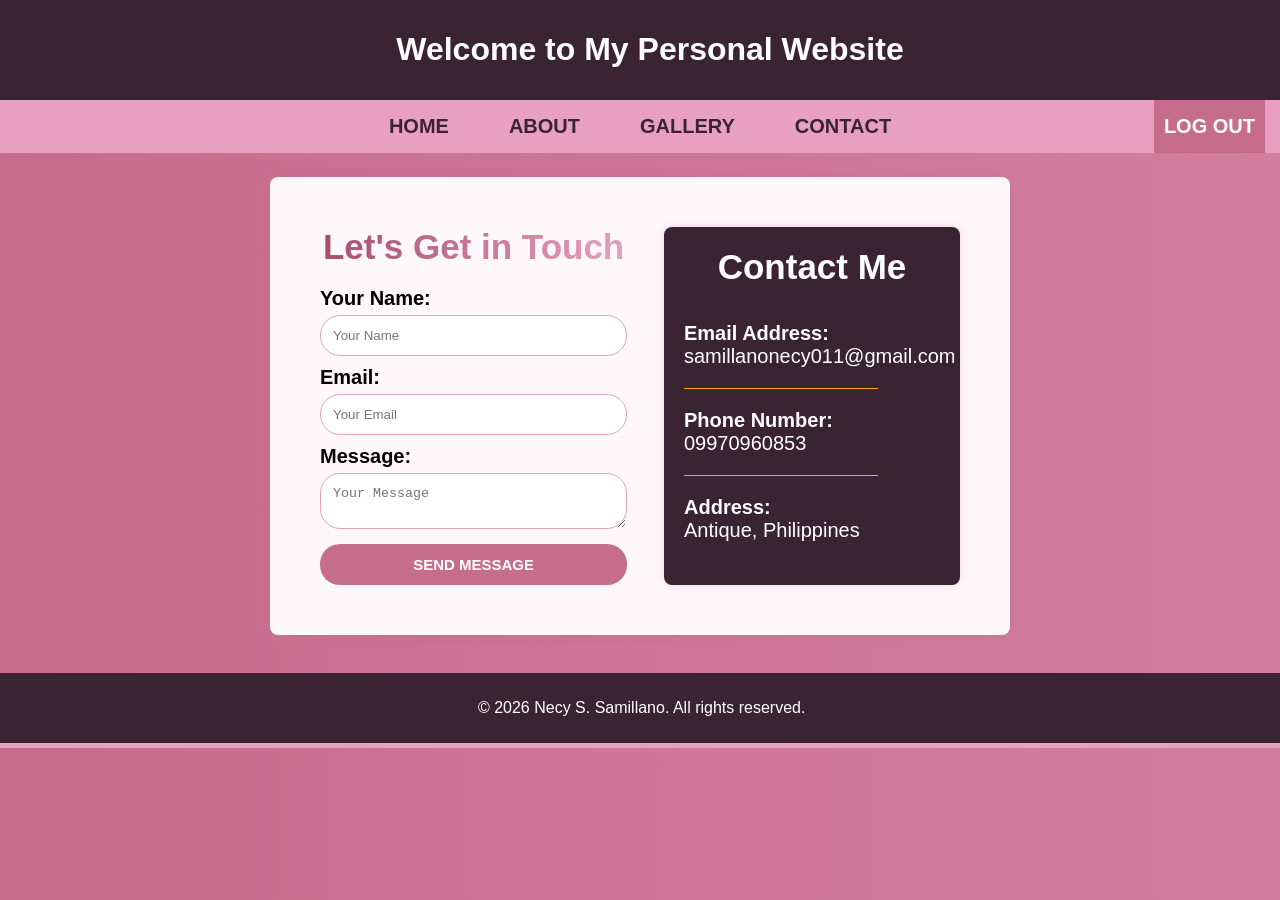
<file: contact.html>
<!DOCTYPE html> 
<html lang="en"> 
<head> 
    <meta charset="UTF-8"> 
    <meta name="viewport" content="width=device-width, initial-scale=1.0"> 
    <title>Contact - Personal Website</title> 
    <link rel="stylesheet" href="style.css"> 
     
</head> 
<body class="contact-background"> 
    <header> 
        <h1>Welcome to My Personal Website</h1> 
    </header> 
  
    <nav> 
        <ul> 
            <li><a href="index.html">HOME</a></li> 
            <li class="dropdown"> 
                <a href="#" class="dropbtn">ABOUT</a> 
                <div class="dropdown-content"> 
                    <a href="skills.html">Skills I'm Developing</a> 
                    <a href="goals.html">My Goals as a Student</a> 
                    <a href="funfacts.html">Fun Facts About Me</a> 
                </div> 
            </li> 
  
            <li><a href="gallery.html">GALLERY</a></li> 
            <li><a href="contact.html">CONTACT</a></li> 
            <a href="javascript:void(0);" class="logout-button" onclick="confirmLogout()">LOG OUT</a> 
  
        </ul> 
    </nav> 
    <section id="section2"></section> 
    <section id="contact"> 
        <div class="contact-content"> 
            <!-- Contact Form --> 
            <form id="contactForm" class="contact-form"> 
                <h2>Let's Get in Touch</h2> 
                <label for="name">Your Name:</label> 
                <input type="text" id="name" name="name" placeholder="Your Name"> 
                <span class="error"  id="nameError"></span> 
     
                <label for="email">Email:</label> 
                <input type="email" id="email" name="email" placeholder="Your Email"> 
                <span class="error" id="emailError"></span> 
     
                <label for="message">Message:</label> 
                <textarea id="message" name="message" placeholder="Your Message"></textarea> 
                <span class="error" id="messageError"></span> 
     
                <button type="submit"><strong>SEND MESSAGE</strong> </button> 
            </form> 
     
            <!-- New Container for Contact Details --> 
            <div class="contact-details"> 
                <h3><center>Contact Me</center></h3> 
                <p><strong>Email Address:</strong> <br> samillanonecy011@gmail.com</p> 
                <hr width="75%" size="1" color="Orange" align="left"> 
                <p><strong>Phone Number:</strong> <br>09970960853</p> 
                <hr width="75%" size="1" color="Orange" align="left"> 
                <p><strong>Address:</strong> <br> Antique, Philippines</p> 
            </div> 
        </div> 
    </section> 
     
     
    <footer> 

        <p>&copy; 2026 Necy S. Samillano. All rights reserved.</p> 
    </footer> 
    <div class="footer-divider"></div> <!-- Orange line --> 
  
  
  
  
    <script> 
  const form = document.querySelector("#contactForm"); 
const nameInput = document.querySelector("#name"); 
const emailInput = document.querySelector("#email"); 
const messageInput = document.querySelector("#message"); 
  
form.addEventListener("submit", function(event) { 
    let isValid = true; 
  
    // Clear all previous error messages 
    document.querySelectorAll(".error").forEach(function(errorElement) { 
        errorElement.textContent = ""; 
    }); 
  
    // Validate Name 
    if (nameInput.value.trim() === "") { 
        document.getElementById('nameError').textContent = "Name is required"; 
        isValid = false; 
    } 
  
    // Validate Email 
    if (emailInput.value.trim() === "") { 
        document.getElementById('emailError').textContent = "Email is required"; 
        isValid = false; 
    } else if (!validateEmail(emailInput.value)) { 
        document.getElementById('emailError').textContent = "Please enter a valid email"; 
        isValid = false; 
    } 
  
    // Validate Message 
    if (messageInput.value.trim() === "") { 
        document.getElementById('messageError').textContent = "Message is required"; 
        isValid = false; 
    } 
  
    // Prevent form submission if there are errors 
    if (!isValid) { 
        event.preventDefault(); 
    } 
}); 
  
// Function to validate email format 
function validateEmail(email) { 
    const re = /^[^\s@]+@[^\s@]+\.[^\s@]+$/; 
    return re.test(String(email).toLowerCase()); 
} 
  
    </script> 
  
  
<script> 
document.getElementById('contactForm').addEventListener('submit', function(event) { 
    event.preventDefault(); // Prevent the default form submission 
  
    // Get form values 
    const name = document.getElementById('name').value; 
    const email = document.getElementById('email').value; 
    const message = document.getElementById('message').value; 
  
    // Simple validation (can be extended) 
    if (name === "" || email === "" || message === "") { 
        alert("Please fill in all fields before submitting."); 
        return; // Exit the function if validation fails 
    } 
  
    // Simulating a successful message submission 
    alert("Your message has been sent successfully!"); 
    // Clear form fields after submission 
    document.getElementById('contactForm').reset(); 
}); 
  
</script> 
  
  
<script> 
    // Logout function with confirmation 
    function confirmLogout() { 
        // Show a confirmation message to the user 
        const confirmLogout = confirm("Are you sure you want to log out?"); 
     
        // If the user confirms, proceed with logging out 
        if (confirmLogout) { 
            // Mark the user as logged out in localStorage (if used) 
            localStorage.removeItem('isLoggedIn'); // Or any other keys related to login credentials 
     
            // Redirect to the login page 
            window.location.href = 'login.html'; 
        } else { 
            // If the user cancels, do nothing 
            return; 
        } 
    } 
     
    </script> 
  
</body> 
</html>
</file>
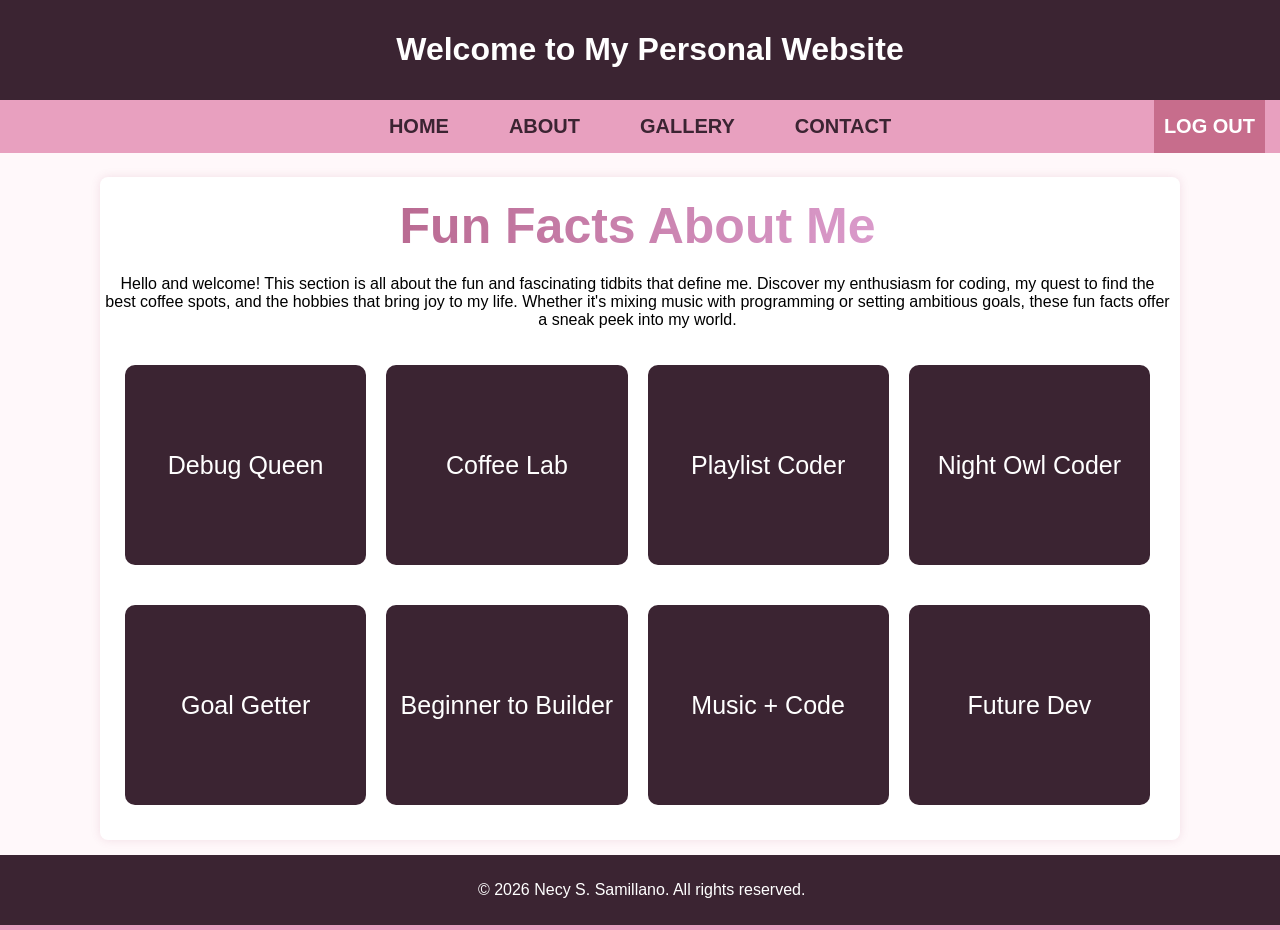
<file: funfacts.html>
<!DOCTYPE html> 
<html lang="en"> 
<head> 
    <meta charset="UTF-8"> 
    <meta name="viewport" content="width=device-width, initial-scale=1.0"> 
    <title>Fun Facts About Me</title> 
    <link rel="stylesheet" href="style.css"> 
</head> 
<body> 
    <header> 
        <h1>Welcome to My Personal Website</h1> 
    </header> 
  
    <nav> 
        <ul> 
            <li><a href="index.html">HOME</a></li> 
            <li class="dropdown"> 
                <a href="#" class="dropbtn">ABOUT</a> 
                <div class="dropdown-content"> 
                    <a href="skills.html">Skills I'm Developing</a> 
                    <a href="goals.html">My Goals as a Student</a> 
                    <a href="funfacts.html">Fun Facts About Me</a> 
                </div> 
            </li> 
            <li><a href="gallery.html">GALLERY</a></li> 
            <li><a href="contact.html">CONTACT</a></li> 
            <a href="javascript:void(0);" class="logout-button" onclick="confirmLogout()">LOG OUT</a> 
  
        </ul> 
    </nav> 
    <section id="section2"></section> 
    <section id="drop"> 
  
        <h2>Fun Facts About Me</h2> 
        <p>Hello and welcome! This section is all about the fun and fascinating tidbits that define me.  
            Discover my enthusiasm for coding, my quest to find the best coffee spots, and the hobbies that bring joy to my life.  
            Whether it's mixing music with programming or setting ambitious goals, these fun facts offer a sneak peek into my world. </p> 
     
            <div class="funfact-container"> 
                <div class="funfact-card"> 
                    <div class="funfact-inner"> 
                        <div class="funfact-front"> 
                            <p>Debug Queen</p> 
                        </div> 
                        <div class="funfact-back"> 
                            <p>I can stare at a bug for 2 hours, fix it with one semicolon!essential!</p> 
                        </div> 
                    </div> 
                </div> 
                <div class="funfact-card"> 
                    <div class="funfact-inner"> 
                        <div class="funfact-front"> 
                            <p>Coffee Lab</p> 
                        </div> 
                        <div class="funfact-back"> 
                            <p>My best code is written after my 2nd coffee!</p> 
                        </div> 
                    </div> 
                </div> 
                <div class="funfact-card"> 
                    <div class="funfact-inner"> 
                        <div class="funfact-front"> 
                            <p>Playlist Coder</p> 
                        </div> 
                        <div class="funfact-back"> 
                            <p>I have a different Spotify playlist for HTML, CSS and JavaScript!</p> 
                        </div> 
                    </div> 
                </div> 
                <div class="funfact-card"> 
                    <div class="funfact-inner"> 
                        <div class="funfact-front"> 
                            <p>Night Owl Coder </p> 
                        </div> 
                        <div class="funfact-back"> 
                            <p>I'm most productive from 10pm to 2am!</p> 
                        </div> 
                    </div> 
                </div> 
            </div> 
            <div class="funfact-container"> 
                <div class="funfact-card"> 
                    <div class="funfact-inner"> 
                        <div class="funfact-front"> 
                            <p>Goal Getter</p> 
                        </div> 
                        <div class="funfact-back"> 
                            <p>I write my goals on sticky notes and actually check them off!</p> 
                        </div> 
                    </div> 
                </div> 
                <div class="funfact-card"> 
                    <div class="funfact-inner"> 
                        <div class="funfact-front"> 
                            <p>Beginner to Builder</p> 
                        </div> 
                        <div class="funfact-back"> 
                            <p>Started with "Hello World" now building my own personal website!</p> 
                        </div> 
                    </div> 
                </div> 
                <div class="funfact-card"> 
                    <div class="funfact-inner"> 
                        <div class="funfact-front"> 
                            <p> Music + Code</p> 
                        </div> 
                        <div class="funfact-back"> 
                            <p>I can't code without lo-fi in my headphones!</p> 
                        </div> 
                    </div> 
                </div> 
                <div class="funfact-card"> 
                    <div class="funfact-inner"> 
                        <div class="funfact-front"> 
                            <p>Future Dev </p> 
                        </div> 
                        <div class="funfact-back"> 
                            <p>Dream is to be a full-stack developer and have my own coffee shop with free Wi-Fi!</p> 
                        </div> 
                    </div> 
                </div> 
            </div> 
                </div> 
  
    </section> 
    <script> 
        // Logout function with confirmation 
        function confirmLogout() { 
            // Show a confirmation message to the user 
            const confirmLogout = confirm("Are you sure you want to log out?"); 
         
            // If the user confirms, proceed with logging out 
if (confirmLogout) { 
// Mark the user as logged out in localStorage (if used) 
localStorage.removeItem('isLoggedIn'); // Or any other keys related to login 
credentials 
} 
// Redirect to the login page 
window.location.href = 'login.html'; 
 } else { 
// If the user cancels, do nothing 
       return; 
}
</script> 
<footer> 
<p>&copy; 2026 Necy S. Samillano. All rights reserved.</p> 
</footer> 
<div class="footer-divider"></div> <!-- Orange line --> 
</body> 
</html>
</file>
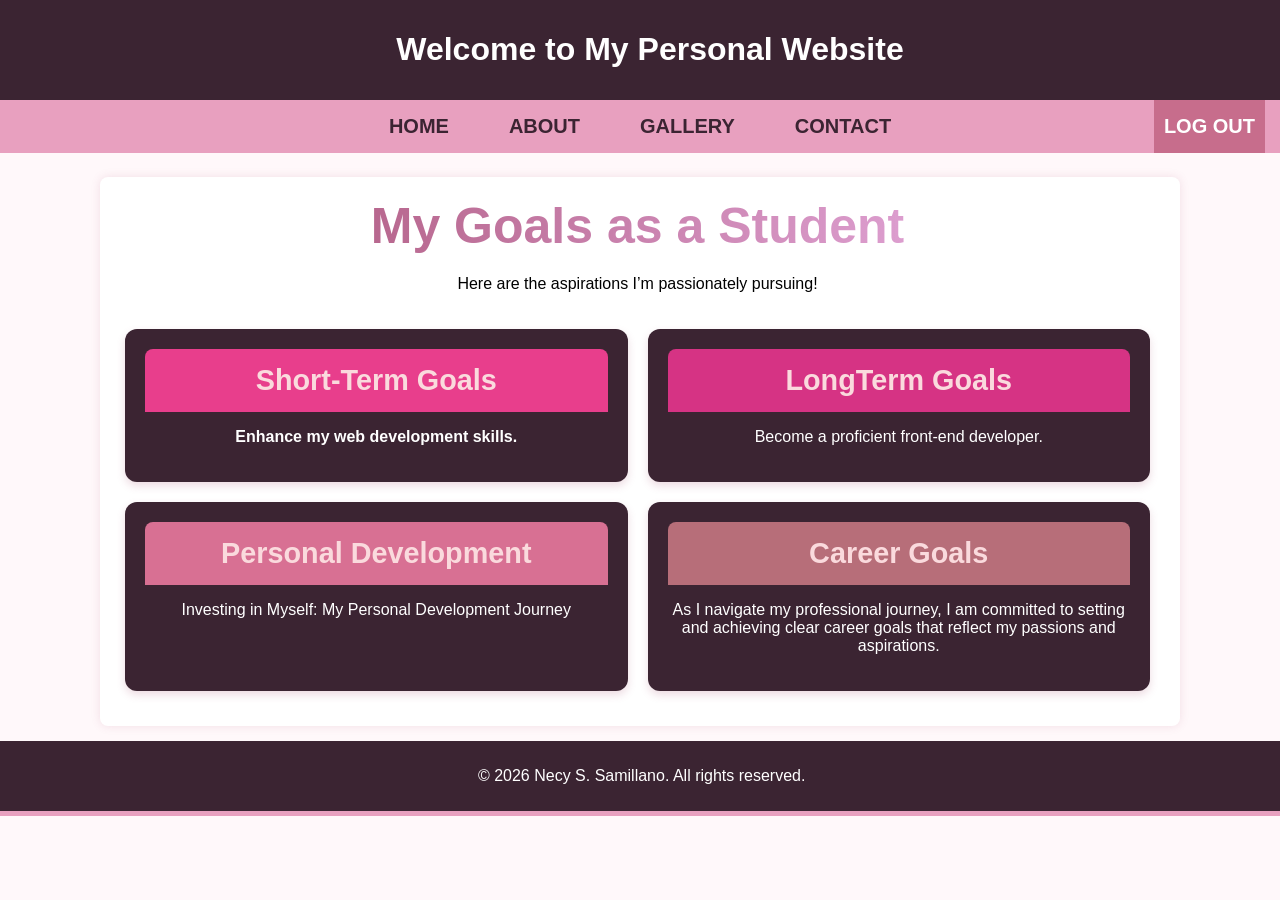
<file: goals.html>
<!DOCTYPE html> 
<html lang="en"> 
<head> 
    <meta charset="UTF-8"> 
    <meta name="viewport" content="width=device-width, initial-scale=1.0"> 
    <title>My Goals as a Student</title> 
    <link rel="stylesheet" href="style.css"> 
</head> 
<body> 
    <header> 
        <h1>Welcome to My Personal Website</h1> 
    </header> 
  
    <nav> 
        <ul> 
            <li><a href="index.html">HOME</a></li> 
            <li class="dropdown"> 
                <a href="#" class="dropbtn">ABOUT</a> 
                <div class="dropdown-content"> 
                    <a href="skills.html">Skills I'm Developing</a> 
                    <a href="goals.html">My Goals as a Student</a> 
                    <a href="funfacts.html">Fun Facts About Me</a> 
                </div> 
            </li> 
            <li><a href="gallery.html">GALLERY</a></li> 
            <li><a href="contact.html">CONTACT</a></li> 
            <a href="javascript:void(0);" class="logout-button" onclick="confirmLogout()">LOG OUT</a> 
  
        </ul> 
    </nav> 
    <section id="section2"></section> 
    <section id="drop"> 
        <h2>My Goals as a Student</h2> 
            <p style="text-align: center;">Here are the aspirations I’m passionately pursuing!</p> 
            
                <div class="goal-grid"> 
                    <div class="goal-card" onclick="toggleGoalDetails(1)"> 
                        <div class="goal-header" style="background-color: #e83e8c;"><strong>
                        Short-Term Goals</strong></div> 
                        <p><strong>Enhance my web development skills. </strong></p> 
                        <div class="goal-details" id="goal1-details"> 
                            <p>My focus right now is improve my web development skills. I wantt to get better at HTML, CSS and JavaScript
                                and learn how to build clean, responsive website for our school projects.
                            </p> 
                        </div> 
                    </div> 
         
                    <div class="goal-card" onclick="toggleGoalDetails(1)"> 
                        <div class="goal-header" style="background-color: #d63384;"><strong>

                        LongTerm Goals</strong></div> 
                        <p>Become a proficient front-end developer.</p> 
                        <div class="goal-details" id="goal2-details"> 
                            <p>I want to become a skilled front-end developer in the future, I hope to work on real projects that 
                                help people and build a career in the IT industry.</p></p> 
                        </div> 
                    </div> 
         
                    <div class="goal-card" onclick="toggleGoalDetails(2)"> 
                        <div class="goal-header" style="background-color: #d87093;"><strong>

                         Personal Development</strong></div> 
                        <p>Investing in Myself: My Personal Development Journey</p> 
                        <div class="goal-details" id="goal3-details"> 
                            <p>As a college student, I want to become more confident and independent, I'm learning to manage my time better
                                handle challenges and grow both personally and academically.</p> 
                        </div> 
                    </div> 
         
                    <div class="goal-card" onclick="toggleGoalDetails(2)"> 
                        <div class="goal-header" style="background-color: #b76e79;"><strong>
                          Career Goals</strong></div> 
                        <p>As I navigate my professional journey, I am committed to setting and achieving clear career goals that reflect my passions and aspirations. </p> 
                        <div class="goal-details" id="goal4-details"> 
                            <p>My goal is to finish my IT degree and work in the tech industry. I want to join a team where i can learn,
                                contribute my skills in web development and design and contribute growing as a professional.</p> 
                        </div> 
                    </div> 
                </div> 
            </section> 
    </section> 
     
    <footer> 
        <p>&copy; 2026 Necy S. Samillano. All rights reserved.</p> 
    </footer> 
    <div class="footer-divider"></div> <!-- Orange line --> 
  
  
    <script> 
        // Function to toggle details for both cards in a row 
        function toggleGoalDetails(group) { 
            const details1 = document.getElementById('goal' + (group * 2 - 1) + '-details'); 
            const details2 = document.getElementById('goal' + (group * 2) + '-details'); 
  
            // Toggle visibility for the paired goals 
            details1.classList.toggle('active'); 
            details2.classList.toggle('active'); 
        } 
    </script> 
<script> 
    // Logout function with confirmation 
    function confirmLogout() { 
        // Show a confirmation message to the user 
        const confirmLogout = confirm("Are you sure you want to log out?"); 
     
        // If the user confirms, proceed with logging out 
        if (confirmLogout) { 
            // Mark the user as logged out in localStorage (if used) 
            localStorage.removeItem('isLoggedIn'); // Or any other keys related to login credentials 
     
            // Redirect to the login page 
            window.location.href = 'login.html'; 
        } else { 
            // If the user cancels, do nothing 
            return; 
        } 
    } 
     
    </script> 
  
</body> 
</html>
</file>
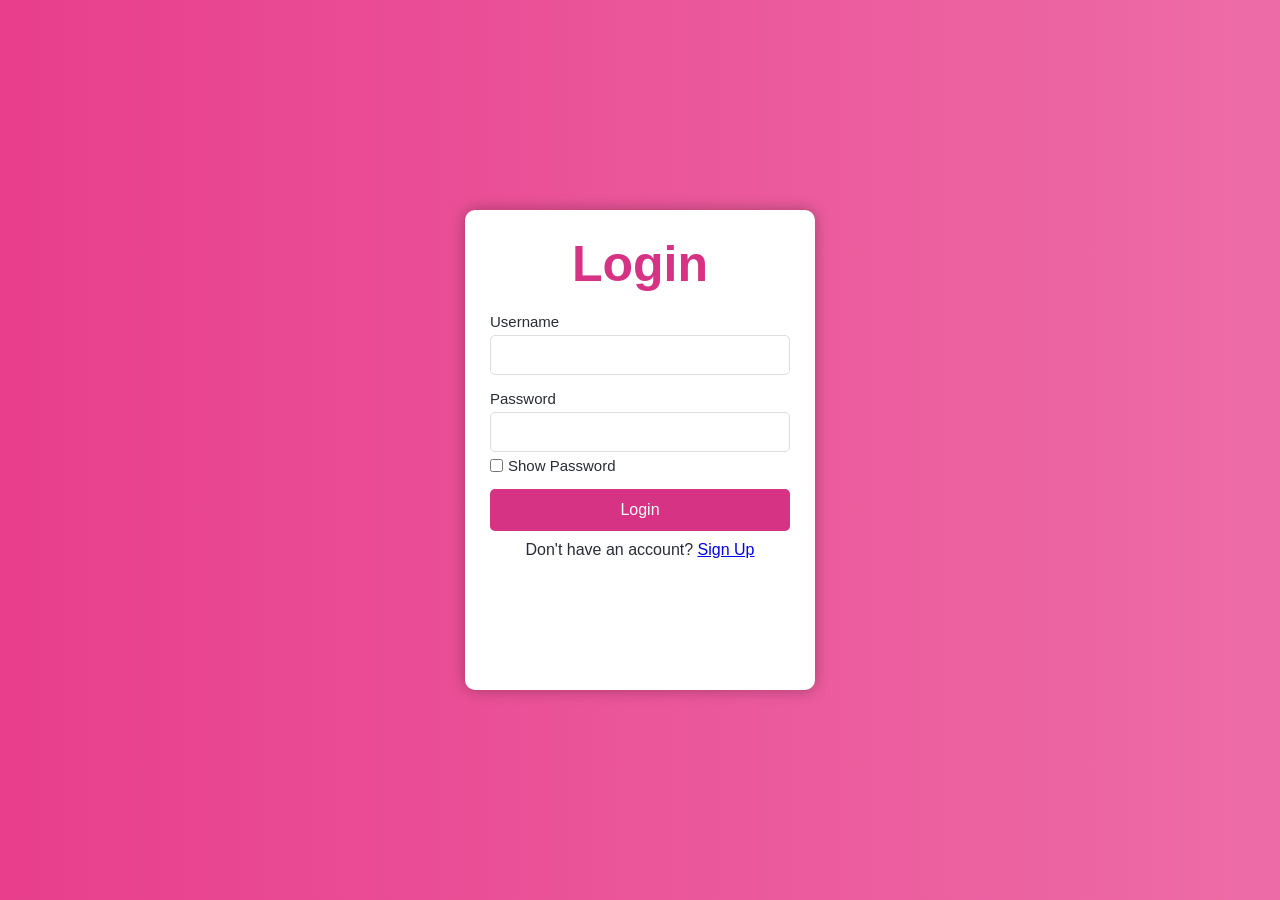
<file: login.html>
<!DOCTYPE html> 
<html lang="en"> 
<head> 
    <meta charset="UTF-8"> 
    <meta name="viewport" content="width=device-width, initial-scale=1.0"> 
    <title>Login & Sign Up Page</title> 
    <link rel="stylesheet" href="login_style.css"> 
</head> 
<body> 
    <div class="form-container"> 
        <h2 id="formTitle">Login</h2> 
        <form id="authForm"> 
            <label for="username">Username</label> 
            <input type="text" id="username" required> 
  
            <label for="password">Password</label> 
            <input type="password" id="password" required> 
  
            <!-- Show Password Checkbox (only for Login) --> 
            <div class="show-password" id="showPasswordContainer"> 
                <input type="checkbox" id="showPassword" onclick="togglePasswordVisibility()"> 
                <label for="showPassword">Show Password</label> 
            </div> 
  
            <!-- Confirm password field for sign-up form --> 
            <label for="confirmPassword" id="confirmPasswordLabel" style="display: none;">Confirm Password</label> 
            <input type="password" id="confirmPassword" style="display: none;"> 
             
            <!-- Password match message --> 
            <p id="passwordMatchMessage" style="font-size: 14px; color: red; display: none;"></p> 
  
            <button type="button" onclick="handleSubmit()">Login</button> 
            <p id="errorMessage"></p> 
  
            <!-- Toggle link to switch between forms --> 
            <p id="toggleText">Don't have an account? <a href="#" onclick="toggleForm()">Sign Up</a></p> 
        </form> 
    </div> 
    <!-- Embedded JavaScript --> 
    <script> 
        let isLogin = true; 
        function toggleForm() { 
    const formTitle = document.getElementById('formTitle'); 
    const confirmPassword = document.getElementById('confirmPassword'); 
    const confirmPasswordLabel = document.getElementById('confirmPasswordLabel'); 
    const submitButton = document.querySelector('button'); 
    const toggleText = document.getElementById('toggleText'); 
    const showPasswordContainer = document.getElementById('showPasswordContainer'); 
  
    // Clear form fields when toggling 
    document.getElementById('authForm').reset(); 
    document.getElementById('errorMessage').textContent = ''; // Clear any error message 
  
    if (isLogin) { 
        // Switch to Sign-Up form 
        formTitle.textContent = 'Sign Up'; 
        confirmPassword.style.display = 'block'; 
        confirmPasswordLabel.style.display = 'block'; 
        submitButton.textContent = 'Sign Up'; 
        toggleText.innerHTML = 'Already have an account? <a href="#" onclick="toggleForm()">Login</a>'; 
        showPasswordContainer.style.visibility = 'hidden'; // Hide without shifting layout 
        isLogin = false; 
    } else { 
        // Switch to Login form 
        formTitle.textContent = 'Login'; 
        confirmPassword.style.display = 'none'; 
        confirmPasswordLabel.style.display = 'none'; 
        submitButton.textContent = 'Login'; 
        toggleText.innerHTML = 'Don\'t have an account? <a href="#" onclick="toggleForm()">Sign Up</a>'; 
        showPasswordContainer.style.visibility = 'visible'; // Show Show Password checkbox 
        isLogin = true; 
    } 
} 
  
        function handleSubmit() { 
            const username = document.getElementById('username').value; 
            const password = document.getElementById('password').value; 
            const errorMessage = document.getElementById('errorMessage'); 
  
            if (isLogin) { 
                const storedUsername = localStorage.getItem('username'); 
                const storedPassword = localStorage.getItem('password'); 
  
                if (username === storedUsername && password === storedPassword) { 
                    alert('Welcome! Successfully logged in.'); // This line triggers the alert 
                    window.location.href = 'index.html'; // Redirect to home page if credentials are valid 
                } else { 
                    errorMessage.textContent = 'Invalid username or password'; 
                } 
            } else { 
                const confirmPassword = document.getElementById('confirmPassword').value; 
                if (password !== confirmPassword) { 
                    errorMessage.textContent = 'Passwords do not match'; 
                } else if (username && password) { 
                    localStorage.setItem('username', username); 
                    localStorage.setItem('password', password); 
  
                    alert('Account created successfully! You can now log in.'); 
                    document.getElementById('authForm').reset(); 
                    toggleForm(); // Switch back to login form after sign-up 
                } else { 
                    errorMessage.textContent = 'Please fill out all fields'; 
                } 
            } 
        } 
  
        function togglePasswordVisibility() { 
            const passwordField = document.getElementById('password'); 
            if (passwordField.type === 'password') { 
                passwordField.type = 'text'; 
            } else { 
                passwordField.type = 'password'; 
            } 
        } 
  
        document.getElementById('confirmPassword').addEventListener('input', checkPasswordMatch); 
  
        function checkPasswordMatch() { 
            const password = document.getElementById('password').value; 
            const confirmPassword = document.getElementById('confirmPassword').value; 
            const message = document.getElementById('passwordMatchMessage'); 
  
            if (confirmPassword === "") { 
                message.style.display = 'none'; 
            } else if (confirmPassword === password) { 
                message.textContent = 'Passwords match'; 
                message.style.color = 'green'; 
                message.style.display = 'block'; 
            } else { 
                message.textContent = 'Passwords do not match'; 
                message.style.color = 'red'; 
                message.style.display = 'block'; 
            } 
        } 
    </script> 
</body> </html>
</file>
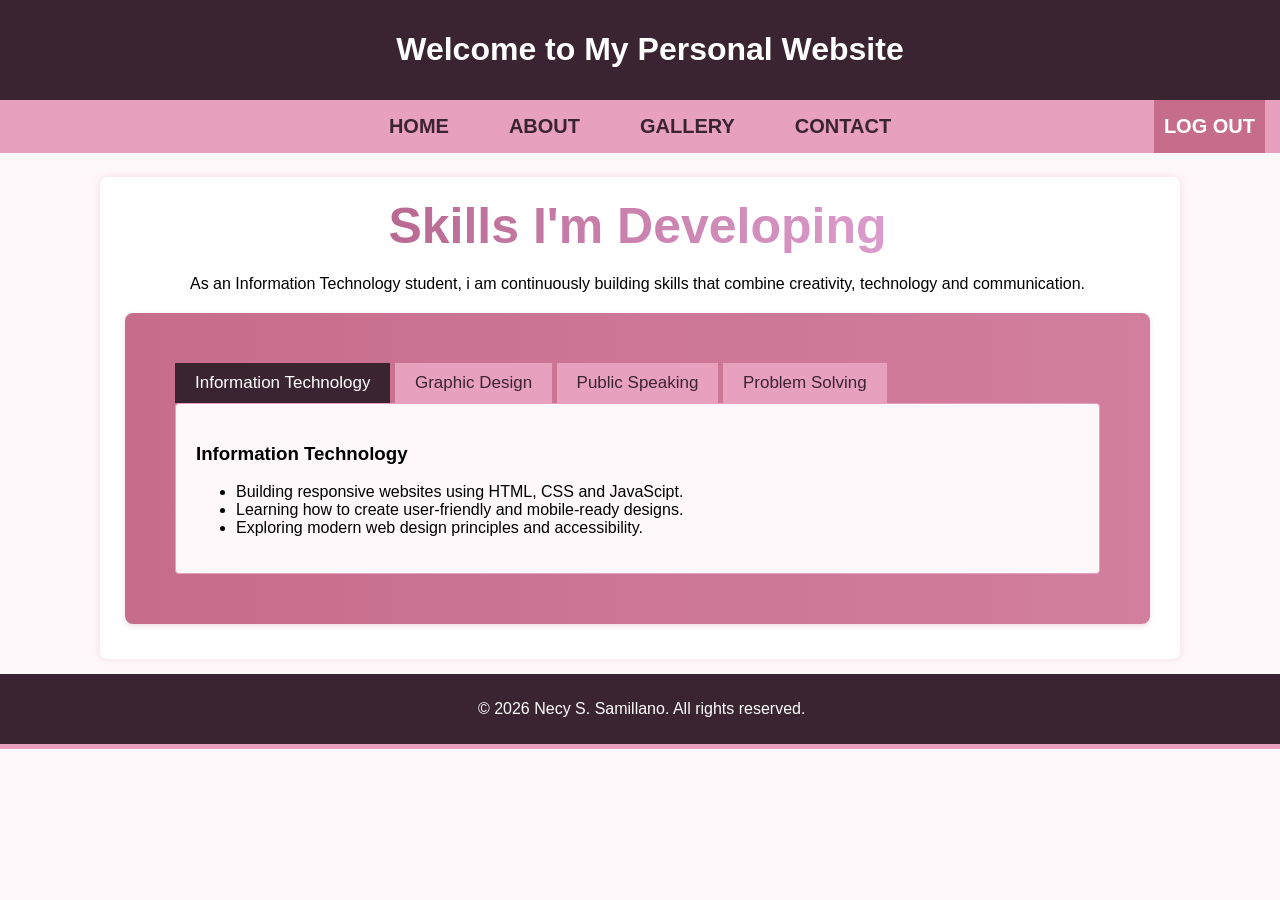
<file: skills.html>
<!DOCTYPE html> 
<html lang="en"> 
<head> 
    <meta charset="UTF-8"> 
    <meta name="viewport" content="width=device-width, initial-scale=1.0"> 
    <title>Skills I'm Developing</title> 
    <link rel="stylesheet" href="style.css"> 
</head> 
<body> 
    <header> 
        <h1>Welcome to My Personal Website</h1> 
    </header> 
  
    <nav> 
        <ul> 
            <li><a href="index.html">HOME</a></li> 
            <li class="dropdown"> 
                <a href="#" class="dropbtn">ABOUT</a> 
                <div class="dropdown-content"> 
                    <a href="skills.html">Skills I'm Developing</a> 
                    <a href="goals.html">My Goals as a Student</a> 
                    <a href="funfacts.html">Fun Facts About Me</a> 
                </div> 
            </li> 
            <li><a href="gallery.html">GALLERY</a></li> 
            <li><a href="contact.html">CONTACT</a></li> 
            <a href="javascript:void(0);" class="logout-button" onclick="confirmLogout()">LOG OUT</a> 
  
        </ul> 
    </nav> 
  
    <section id="section2"></section> 
  
    <section id="drop"> 
        <h2>Skills I'm Developing</h2> 
        <p>As an Information Technology student, i am continuously building skills that combine creativity, technology
             and communication.</p> 
    
        <section id="skills"> 
     
            <div class="tab"> 
                <button class="tablinks" onclick="openTab(event, 'IT')">Information Technology</button> 
                <button class="tablinks" onclick="openTab(event, 'GraphicDesign')">Graphic Design</button> 
                <button class="tablinks" onclick="openTab(event, 'PublicSpeaking')">Public Speaking</button> 
                <button class="tablinks" onclick="openTab(event, 'ProblemSolving')">Problem Solving</button> 
  
            </div> 
            <div id="IT" class="tabcontent"> 
                <h3>Information Technology</h3> 
                <ul> 
                    <li>Building responsive websites using HTML, CSS and JavaScipt.</li> 
                    <li>Learning how to create user-friendly and mobile-ready designs.</li> 
                    <li>Exploring modern web design principles and accessibility.</li> 
                </ul> 
            </div> 
            <div id="GraphicDesign" class="tabcontent" style="display:none;"> 
                <h3>Graphic Design</h3> 
                <ul> 

                    <li>Designing layouts using Canva.</li> 
                    <li>Learning color threory and visual hierarchy.</li> 
                    <li>Creating aesthetic and balanced web graphics.</li> 
                </ul> 
            </div> 
  
            <div id="PublicSpeaking" class="tabcontent" style="display:none;"> 
                <h3>Public Speaking</h3> 
                <ul> 
                    <li>Improving confidence in class presentations.</li> 
                    <li>Learning to communicate ideas clearly and effectively.</li> 
                    <li>Practicing active listening and collaboration.</li> 
                </ul> 
            </div> 
  
            <div id="ProblemSolving" class="tabcontent" style="display:none;"> 
                <h3>Problem Solving and Critical Thinking</h3> 
                <ul> 
                    <li>Analyzing problems and finding creative solutions.</li> 
                    <li>Applying logical thinking in coding and daily life.</li> 
                   <li>Learning to stay calm and focused under pressure. </li>  
  
                </ul> 
            </div> 
  
  
  
        </section> 
    </section> 
  
    <footer> 
        <p>&copy; 2026 Necy S. Samillano. All rights reserved.</p> 
    </footer> 
    <div class="footer-divider"></div> <!-- Orange line --> 
  
<script> 
function openTab(evt, tabName) { 
    // Get all tab content elements 
    const tabcontents = document.getElementsByClassName("tabcontent"); 
    // Hide all tab content 
    for (let i = 0; i < tabcontents.length; i++) { 
        tabcontents[i].style.display = "none"; 
    } 
  
    // Remove "active" class from all tab links 
    const tablinks = document.getElementsByClassName("tablinks"); 
    for (let i = 0; i < tablinks.length; i++) { 
        tablinks[i].classList.remove("active"); 
    } 
  
    // Show the current tab 
    document.getElementById(tabName).style.display = "block"; 
    evt.currentTarget.classList.add("active"); 
} 
  
// Initially show the first tab content 
document.addEventListener("DOMContentLoaded", function() { 
    document.querySelector('.tablinks').click(); // Simulates a click on the first tab 
}); 
</script> 
  
  
<script> 
    // Logout function with confirmation 
    function confirmLogout() { 
        // Show a confirmation message to the user 
        const confirmLogout = confirm("Are you sure you want to log out?"); 
     
        // If the user confirms, proceed with logging out 
        if (confirmLogout) { 
            // Mark the user as logged out in localStorage (if used) 
localStorage.removeItem('isLoggedIn'); // Or any other keys related to login 
// credentials 
// Redirect to the login page 
window.location.href = 'login.html'; 
} else { 
// If the user cancels, do nothing 
return; 
} 
} 
</script> 
</body> 
</html>
</file>
<file: style.css>
body { 
    font-family: Trebuchet MS, sans-serif; 
    margin: 0; 
    padding: 0; 
    background-color: #fff8fa; 
} 
  
header { 
    background-color: #3b2432; 
    color: white; 
    padding: 10px; 
    text-align: center; 
    position: fixed; /* Changed to fixed */ 
    top: 0; 
    left: 0; /* Ensure it stretches across */ 
    width: 100%; /* Ensure it stretches across */ 
    z-index: 999; 
    font-family: Trebuchet MS, sans-serif; 
  
} 
  
nav { 
    position: fixed; /* Changed to fixed */ 
    top: 100px; /* Position below the header */ 
    left: 0; 
    width: 100%; 
    z-index: 999; 
} 
  
nav ul { 
    list-style-type: none; 
    padding: 0; 
    margin: 0; 
    display: flex; 
    justify-content: center; 
    background-color: #e8a0bf; 
} 
  
nav ul li { 
    margin: 0 15px; 
} 
  
nav ul li a { 
    text-decoration: none; 
    color: #3b2432; 
    font-weight: bold; 
    padding: 15px; 
    display: block; 
    font-size: 20px; 
} 
  
nav ul li a:hover { 
    background-color: #fff8fa; 
    font-size: 20px; 
    color: #A64D6F;
} 
  
/* Dropdown Styles */ 
.dropdown-content { 
    display: none; 
    position: absolute; 
    background-color: #fff8fa; 
    box-shadow: 0px 8px 16px rgba(59, 36, 50, 0.2); 
    min-width: 160px; 
    z-index: 1; 
} 
  
.dropdown:hover .dropdown-content {
    display: block; 
} 
  
.dropdown-content a { 
    color: #3B2432; 
    padding: 12px 16px; 
    text-decoration: none; 
    display: block; 
} 
  
/* Keep the ABOUT link active while hovering on the dropdown */ 
.dropdown:hover .dropbtn { 
    background-color: #fff8fa; /* Highlight color when hovered */ 
    color: #c04040; /* Optional: change text color when dropdown is open */ 
} 
  
#drop { 
    padding: 20px 10px 15px 5px; /* Top, Right, Bottom, Left */ 
} 
  
#drop h2 { 
    text-align: center; 
    margin-bottom: 20px; 
    margin-top: 0; 
    font-size: 50px; 
    background: linear-gradient(to right, #A64D6F, #e8a0e8bf);
    background-clip: text;
    -webkit-background-clip: text; 
    -webkit-text-fill-color: transparent; 
} 
  
#drop p { 
    text-align: center; 
  
} 
  
section { 
    padding: 50px; 
    margin: 100px 100px; /* Add top margin to prevent content being hidden behind the fixed 
header and nav */ 
    background-color: #ffffff; 
    border-radius: 8px; 
    box-shadow: 0 0 10px rgba(166, 77, 111, 0.15); 
    margin-bottom: 15px; 
    margin-top: 38.5px; 
     
} 
  
.section2 { 
    padding: 50px; 
    background-color: #ffffff; 
    border-radius: 8px; 
    box-shadow: 0 0 10px rgba(166, 77, 111, 0.15); 
    margin-bottom: 15px; 
    margin-top: 100px; 
     
} 
  
/* See More Button */ 
.see-more-container { 
    text-align: center; /* Center the button */ 
    margin-top: 20px; /* Add some space above */ 
} 
  
.see-more-button { 
    display: inline-block; 
    padding: 10px 20px; 
    background-color: #c76d8c; /* Blue background */ 
    color: white; /* White text */ 
    text-decoration: none; /* Remove underline */ 
    border-radius: 20px; /* Rounded corners */ 
    font-size: 1.2em; /* Font size */ 
    transition: background-color 0.3s ease; /* Transition effect */ 
}
.see-more-button:hover { 
    background-color: #a64d6f; /* Darker blue on hover */ 
} 
  
.footer-divider { 
    height: 5px; /* Height of the orange line */ 
    background-color: #e8a0bf; /* Orange color */ 
    width: 100%; /* Full width */ 
    margin: 0; 
     
} 
  
footer { 
    background-color: #3b2432; 
    color: white; 
    text-align: center; 
    padding: 10px; 
    position: relative; 
    bottom: 0; 
    width: 98.7%; 
} 
.slider { 
    width: 100%; 
    position: relative; /* Position relative for absolute positioning of text overlay */ 
    overflow: hidden; /* Hide overflow to keep the slides inside the slider */ 
    border-radius: 0; /* Rounded corners */ 
  
} 
  
.slides { 
    display: flex; /* Arrange slides in a row */ 
    transition: transform 0.5s ease; /* Smooth transition for sliding */ 
} 
  
.slide { 
    position: relative; /* Position relative for absolute positioning of text overlay */ 
    min-width: 100%; /* Each slide takes full width of the slider */ 
} 
  
.slides img { 
    width: 100%; /* Make images full width */ 
    border-radius: 0; /* Rounded corners */ 
    height: 600px; 
} 
/* Text overlay styling */ 
.text-overlay { 
    position: absolute; /* Ensure it's positioned relative to the .slide container */ 
    top: 50%; /* Position it halfway down the slide */ 
    left: 50%; /* Position it halfway across the slide */ 
    transform: translate(-50%, -50%); /* Shift it by 50% of its own height and width to truly 
center it */ 
    color: #da4949; /* Text color */ 
    font-size: 32px; /* Font size */ 
    background: linear-gradient(to right, #a64d6f, #e8a0bf);
    background-clip: text;
    -webkit-background-clip: text; 
    -webkit-text-fill-color: transparent; 
    padding: 50px; /* Padding around the text */ 
    border-radius: 5px; /* Optional: Rounded corners */ 
    text-align: center; /* Center the text within the box */ 
} 
  
#contact { 
    display: flex; 
    justify-content: space-between; 
    margin: 38px auto;  
    padding: 50px; 
    background-color: #fff8fa; 
    border-radius: 8px; 
    box-shadow: 0 0 10px rgba(166, 77, 111, 0.15); 
    width: 50%; 
    max-width: 1200px; 
  
} 

.contact-content { 
    display: flex; 
    justify-content: space-between; 
    width: 100%; 
} 
.contact-form { 
    width: 48%; /* Set width to 48% to create space for the details container */ 
    display: flex; 
    flex-direction: column; 
} 
  
.contact-form label { 
    font-weight: bold; 
    margin-bottom: 5px; 
    font-size: 20px; 
    font-family: 'Trebuchet MS', sans-serif; 
} 
  
.contact-form input, .contact-form textarea { 
    margin-bottom: 10px; 
    padding: 12px; 
    border-radius: 20px; 
    border: 1px solid #e8a0bf; 
    width: 100%; /* Ensure inputs take full width */ 
    box-sizing: border-box; 
} 
  
.contact-form button { 
    background-color: #c76d8c; 
    color: white; 
    padding: 12px; 
    border: none; 
    border-radius: 20px; 
    cursor: pointer; 
    width: 100%; /* Make the button stretch across the form */ 
    box-sizing: border-box; 
    font-family: 'Trebuchet MS', sans-serif; 
    font-size: 15px; 
    margin-top: 5px; 
} 
  
.contact-form button:hover { 
    background-color: #a64d6f; 
} 
  
#contact h2 { 
    text-align: center; 
    margin-bottom: 20px; 
    margin-top: 0; 
    font-size: 35px; 
    background: linear-gradient(to right, #a64d6f, #e8a0bf); 
    background-clip: text;
    -webkit-background-clip: text; 
    -webkit-text-fill-color: transparent; 
} 
  
/* Contact Details Styling */ 
.contact-details { 
    width: 40%; /* Set width to 48% for the details container */ 
    padding: 20px; 
    background-color: #3b2432; 
    border-radius: 8px; 
    box-shadow: 0 0 10px rgba(166, 77, 111, 0.2); 
    color: #ffffff; 
    font-size: 20px; 
  
} 
.contact-details h3 { 
    font-size: 35px; 
     margin-top: 0%; 
} 
  
/* In style.css */ 
.contact-background { 
    font-family: Trebuchet MS, sans-serif; 
    margin: 0; 
    padding: 0; 
    background: linear-gradient(270deg, #fadadd, #e8a0bf, #c76d8c); /* Three-color gradient */ 
    background-size: 600% 600%; /* Adjusted size for better visibility */ 
    animation: gradientAnimation 15s ease infinite; /* Animation effect */ 
} 
  
/* Gradient animation */ 
@keyframes gradientAnimation { 
    0% { background-position: 0% 50%; } 
    50% { background-position: 100% 50%; } 
    100% { background-position: 0% 50%; } 
} 
  
.error { 
    font-family: Arial, sans-serif; 
    color: #a64d6f; 
    font-size: 14px; 
    font-weight: normal; 
    display: block; /* Ensure the error message is displayed on a new line */ 
    margin-top: 5; /* Add some space between the input and the error */ 
} 
#gallery h2 { 
    text-align: center; 
    margin-bottom: 20px; 
    margin-top: 0; 
    font-size: 50px; 
    background: linear-gradient(to right, #a64d6f, #E8A0BF);
    background-clip: text;
    -webkit-background-clip: text; 
    -webkit-text-fill-color: transparent; 
} 
  
.gallery { 
    display: flex; 
    flex-wrap: wrap; /* Allows images to wrap to the next line if they don’t fit */ 
    justify-content: center; /* Centers the images */ 
    gap: 20px; /* Adds spacing between images */ 
    padding: 15px; /* Adds padding around the gallery */ 
} 
.gallery-item { 
    text-align: center; 
    width: 350px; 
} 
/* Styling for the gallery thumbnails */ 
.gallery img { 
    width: 100%; 
    height: 200px; 
    margin: 10px; 
    border-radius: 5px; 
    cursor: pointer; /* Adds a pointer to indicate clickability */ 
    transition: transform 0.3s ease; 
} 
.gallery img:hover { 
    transform: scale(1.05); 
} 
.image-description { 
    font-size: 16px; 
    color: #3b2432; 
    margin-top: 8px; 
} 
  
.lightbox { 
    display: none; /* Hidden by default */ 
    position: fixed; /* Stays in place */ 
    z-index: 1001; /* Sits on top of everything else */ 
    left: 0; 
    top: 0; 
    width: 100%; 
    height: 100%; 
    background-color: rgba(59, 36, 50, 0.95); /* Semi-transparent black background */ 
} 
  
.lightbox-content { 
    display: block; 
    margin: auto; 
    max-width: 80%; /* Resizes the image to fit within the screen */ 
    max-height: 80%; 
    border-radius: 8px; 
    margin-top: 5%; /* Vertically centers the image */ 
    z-index: 1002; /* Ensure image has a higher z-index than the background */ 
    border: 4px solid #E8A0BF;
} 
  
.close { 
    position: absolute; 
    top: 20px; 
    right: 30px; 
    color: #fadadd; 
    font-size: 40px; 
    font-weight: bold; 
    cursor: pointer; 
    z-index: 1003; /* Ensure close button is on top */ 
} 
  
.close:hover, .close:focus { 
    color: #e8a0bf; 
    text-decoration: none; 
    cursor: pointer; 
} 
  
/* Previous and next buttons */ 
.prev, .next { 
    cursor: pointer; 
    position: absolute; 
    top: 50%; 
    width: auto; 
    padding: 16px; 
    margin-top: -22px; 
    color: #fadadd; 
    font-weight: bold; 
    font-size: 30px; 
    transition: 0.6s ease; 
    border-radius: 0 3px 3px 0; 
    user-select: none; 
    z-index: 1003; /* Ensure it stays above the image */ 
} 
  
/* Position the "next" button to the right */ 
.next { 
    right: 0; 
    border-radius: 3px 0 0 3px; 
} 
  
/* Position the "prev" button to the left */ 
.prev { 
    left: 0; 
    border-radius: 3px 0 0 3px; 
} 
  
/* On hover, add a slight dark background */ 
.prev:hover, 
.next:hover { 
background-color: #a64d6f; 
} 
  
/* Skills Section */ 
#skills { 
    max-width: 1000%; 
    margin: 20px; 
    padding: 50px; 
    background: linear-gradient(270deg, #fadadd, #e8a0bf, #c76d8c); /* Three-color gradient */ 
    background-size: 600% 600%; /* Adjusted size for better visibility */ 
    animation: gradientAnimation 15s ease infinite; /* Animation effect */ 
    border-radius: 8px; 
    box-shadow: 0 2px 5px rgba(166, 77, 111, 0.2); 
} 
  
/* Gradient animation */ 
@keyframes gradientAnimation { 
    0% { background-position: 0% 50%; }  
    50% { background-position: 100% 50%; } 
    100% { background-position: 0% 50%; } 
} 
  
  
.tab { 
    overflow: hidden; 
} 
  
.tab button { 
    background-color: #e8a0bf; 
    border: none; 
    cursor: pointer; 
    padding: 10px 20px; 
    transition: 0.3s; 
    font-size: 17px;
    color: #3b2432 
} 
  
.tab button:hover { 
    background-color: #3b2432; 
    color: #ffffff; 
} 
  
.tab button.active { 
    background-color: #3b2432; 
    color: white; 
} 
  
.tabcontent { 
    display: none; 
    padding: 20px; 
    border: 1px solid #e8a0bf; 
    border-radius: 4px; 
    background: #fff8fa; 
} 
  
.goal-grid { 
    display: grid; 
    grid-template-columns: repeat(2, 1fr); /* Two cards per row */ 
    gap: 20px; 
    padding: 20px; 
} 
  
.goal-card { 
    background-color: #3b2432; 
    border-radius: 12px; 
    box-shadow: 0 4px 8px rgba(166, 77, 111, 0.2); 
    transition: transform 0.3s, box-shadow 0.3s; 
    padding: 20px; 
    position: relative; 
    overflow: hidden; 
    cursor: pointer; 
    color: #ffffff; 
} 
  
.goal-card:hover { 
    transform: translateY(-5px); 
    box-shadow: 0 6px 12px rgba(166, 77, 111, 0.3); 
} 
  
.goal-header { 
    color: #fadadd; 
    padding: 15px; 
    border-radius: 8px 8px 0 0; 
    font-size: 1.8em; 
    text-align: center; 
} 
  
.goal-details { 
    display: none; /* Hidden by default */ 
    margin-top: 10px; 
    color: #ffffff; 
    font-size: 1em; 
    line-height: 1.5; 
} 
  
.goal-details.active { 
    display: block; /* Show when active */ 
    animation: fadeIn 0.3s ease-in; 
} 
  
@keyframes fadeIn { 
    from { 
        opacity: 0; 
    } 
    to { 
        opacity: 1; 
    } 
} 
  
/* Container for all funfact cards */ 
.funfacts-section{ 
    padding: 30px; 
    margin: 100px 20px; /* Add top margin to prevent content being hidden behind the fixed header 
and nav */ 
    background-color: white; 
    border-radius: 8px; 
    box-shadow: 0 0 10px rgba(166, 77, 111, 0.15); 
} 
.funfact-container { 
    display: flex; 
    gap: 20px; /* Space between each card */ 
    justify-content: center; /* Centers cards horizontally */ 
    align-items: center; /* Aligns cards vertically */ 
    padding: 20px; 
    margin-top: 0px; 
} 
.funfact-card { 
    width: 300px; 
    height: 200px; 
    perspective: 1000px; /* Enables the 3D effect */ 
    position: relative; 
} 
  
.funfact-inner { 
    width: 100%; 
    height: 100%; 
    position: relative; 
    transition: transform 0.8s ease-in-out; /* Smooth flip transition */ 
    transform-style: preserve-3d; /* Ensures child elements are in 3D space */ 
} 
  
.funfact-card:hover .funfact-inner { 
    transform: rotateY(180deg); /* Flips the card when hovered */ 
} 
  
.funfact-front, .funfact-back { 
    position: absolute; 
    width: 100%; 
    height: 100%; 
    backface-visibility: hidden; /* Ensures the back is hidden when not flipped */ 
    display: flex; 
    align-items: center; 
    justify-content: center; 
    font-size:25px; 
    color: #fff; 
    border-radius: 10px; 
    text-align: center; 
    margin-bottom: 20px; 
} 
  
/* Front of the card */ 
.funfact-front { 
    background-color: #3b2432; 
} 
  
/* Back of the card */ 
.funfact-back { 
    background-color: #c76d8c; 
    transform: rotateY(180deg); /* Initially hidden by rotating it */  
} 
  
.container { 
    display: flex; 
    justify-content: center; 
    align-items: center; 
    gap: 40px; /* Space between image and quote */ 
    max-width: 100%; 
    margin: 20px 100px; 
    padding: 20px; 
    border-radius: 8px; 
    background: linear-gradient(270deg, #fadadd, #e8a0bf, #c76d8c); /* Three-color gradient */ 
    background-size: 600% 600%; /* Adjusted size for better visibility */ 
    animation: gradientAnimation 15s ease infinite; /* Animation effect */ 
} 
  
.image-section img { 
    max-width: 100%; 
    height: auto; 
    border-radius: 8px; 
    width: 500px; /* Adjust image size as needed */ 
} 
  
.quote-section { 
    max-width: 50%; /* Adjust as needed */ 
    text-align: left; 
} 
  
.quote-section h1 { 
    font-size: 36px; 
    font-weight: bold; 
    color: #3b2432; 
    margin-bottom: 20px; 
} 
  
.quote-section p { 
    font-size: 18px; 
    color: #3b2432; 
    line-height: 1.6; 
    margin-bottom: 20px; 
} 
  
.quote-section blockquote { 
    font-style: italic; 
    margin: 0; 
    padding: 20px 50px; 
    background-color: transparent; /* Background color for the quote */ 
    border-bottom: 5px solid #a64d6f; 
    border-top: 5px solid #a64d6f; 
    border-radius: 8px; 
    text-align: center; 
    color: #3b2432; 
    font-size: 20px; 
    box-shadow: 0 4px 8px rgba(166, 77, 111, 0.1); /* Optional shadow for effect */ 
} 
    
/* Logout button styling */ 
.logout-button { 
    background-color: #c76d8c; 
    color: #ffffff;
    padding: 15px 10px; 
    text-decoration: none; 
    font-weight: bold; 
    font-size: 20px; 
    position: absolute; 
    right: 15px; /* Aligns to the right-most part of the nav bar */ 
} 
  
.logout-button:hover { 
    background-color: #fff8fa; 
    color: #a64d6f; 
}
</file>
<file: login_style.css>
/* Basic Reset */ 
* { 
    margin: 0; 
    padding: 0; 
    box-sizing: border-box; 
} 
  
/* Body Styling */ 
body { 
    font-family: 'Trebuchet MS', sans-serif; 
    display: flex; 
    justify-content: center; 
    align-items: center; 
    height: 100vh; 
    margin: 0; 
    background: linear-gradient(270deg, #d63384, #f8c8dc, #e83e8c); /* Three-color gradient */ 
    background-size: 600% 600%; /* Adjusted size for better visibility */ 
    animation: gradientAnimation 15s ease infinite; /* Animation effect */ 
    color: #ffffff; 
} 
  
/* Keyframes for the gradient animation */ 
@keyframes gradientAnimation { 
    0% { background-position: 0% 50%; } 
    50% { background-position: 100% 50%; } 
    100% { background-position: 0% 50%; } 
} 
  
/* Fixed-size, square Container Styling */ 
.form-container { 
    width: 350px; 
    height: 480px; /* Fixed height for square-like shape */ 
    padding: 25px; 
    background-color: #ffffff; 
    border-radius: 10px; 
    box-shadow: 0px 0px 15px rgba(0, 0, 0, 0.3); 
    text-align: center; 
    color: #282c34; 
    position: relative; /* To layer properly */ 
    z-index: 1; /* Ensure it appears above the gradient */ 
} 
  
.form-container h2 { 
    margin-bottom: 20px; 
    color: #d63384; 
    font-size: 50px; 
} 
  
/* Label Styling */ 
label { 
    display: block; 
    text-align: left; 
    margin: 5px 0 5px; 
    color: #282c34; 
    font-size: 15px; 
} 
  
/* Input Field Styling */ 
input[type="text"], input[type="password"] { 
    width: 100%; 
    padding: 10px; 
    margin-bottom: 10px; 
    border: 1px solid #ddd; 
    border-radius: 5px; 
    outline: none; 
    font-size: 16px; 
} 

/* Button Styling */ 
button { 
    width: 100%; 
    padding: 12px; 
    background-color: #d63384; 
    color: #ffffff; 
    border: none; 
    border-radius: 5px; 
    cursor: pointer; 
    font-size: 16px; 
    font-family:'Trebuchet MS', sans-serif; 
    transition: background-color 0.3s; 
    margin: 5px 0; 
} 
  
button:hover { 
    background-color: #b02a6b; 
} 
  
/* Error Message Styling */ 
#errorMessage { 
    color: #d63384; 
    margin-top: 5px; 
    font-size: 14px; 
} 
  
  
/* CSS */ 
  
/* Show Password Container */ 
.show-password { 
    display: flex; 
    align-items: center; 
    margin-top: -10px; /* Adjust spacing as needed */ 
    margin-bottom: 5px; /* Consistent spacing for toggling */ 
    font-size: 14px; 
} 
  
.show-password input[type="checkbox"] { 
    margin-right: 5px; /* Space between checkbox and label */ 
}
</file>
